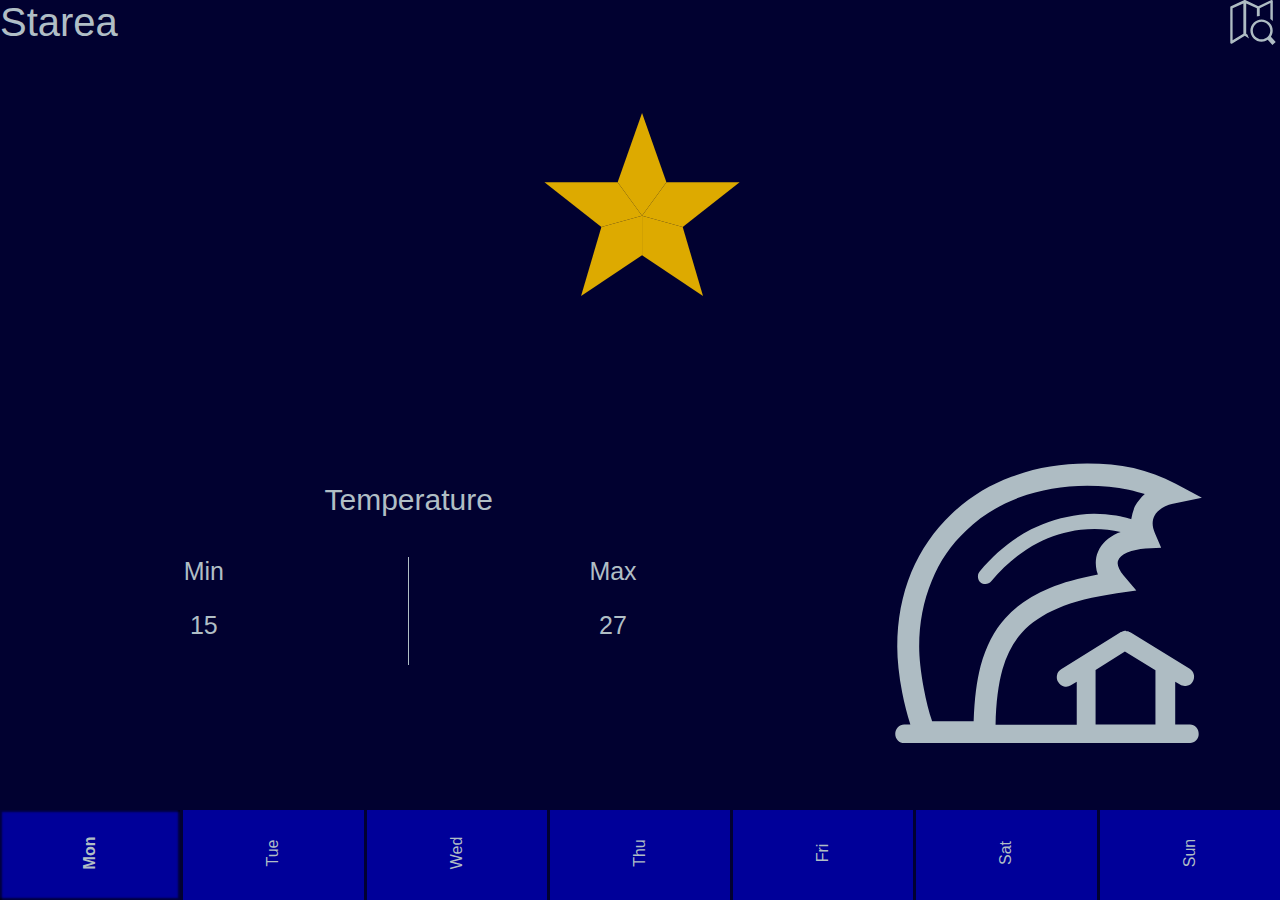
<file: src/main/resources/org/openjfx/starea/index.html>
<!DOCTYPE html>
<html>
    <head>
        <meta name="viewport" content="width=device-width, initial-scale=1.0">
        <title>Starea</title>
		<link rel="stylesheet" href="style.css">
		<script text="text/javascript" src="script.js"></script>
        <script>
            function startUp() {
            	onStart();
            }
        </script>
    </head>
    <body>
        <div class="grid-container"> <!--The different parts are set out in a grid format-->
	        <p id="title">Starea    </p>
		    <div class="mapicon" onclick="gotoMapScreen()">
				<svg class="mapsvg svgColor"
				viewBox="0 0 122.88 121.65" xml:space="preserve">
				<g>
					<path d="M84.54,52.46c8.33,0,15.88,3.39,21.35,8.84c5.47,5.47,8.84,13,8.84,21.35c0,6.09-1.82,11.78-4.92,16.52l13.07,14.24 l-9.02,8.24l-12.6-13.87c-4.79,3.19-10.54,5.05-16.72,5.05c-8.33,0-15.88-3.39-21.35-8.84c-5.47-5.47-8.84-13-8.84-21.35 c0-8.33,3.39-15.88,8.84-21.35C68.66,55.82,76.19,52.46,84.54,52.46L84.54,52.46L84.54,52.46z M75.73,16.58l35.36-16.33 c1.4-0.64,3.03-0.03,3.66,1.37c0.16,0.37,0.27,0.76,0.27,1.17v54.08c-1.66-1.98-4.58-3.79-6.59-5.41V8.16l-28.82,14.3v20.63 c-1.9,0.29-5.9,0.71-7.7,1.26V22.47L43.08,9.77V90.9l3.64,2.84c1.05,3.2,2.49,7.3,4.27,10.08l-11.68-7.05L4.22,117.97 c-1.3,0.8-3.02,0.37-3.79-0.93C0.14,116.59,0,116.09,0,115.59V19.63c0-1.19,0.73-2.2,1.79-2.59L38.15,0.28h0.07l0.07-0.03h0.03 c0.27-0.1,0.53-0.16,0.83-0.16h0.34c0.27,0.03,0.57,0.07,0.83,0.16h0.03l0.07,0.03h0.07l35.36,16.33L75.73,16.58L75.73,16.58 L75.73,16.58z M35.38,90.9V9.77L6.29,22.2v86.59L35.38,90.9L35.38,90.9z M101.21,65.98c-4.27-4.26-10.17-6.91-16.67-6.91 c-6.5,0-12.4,2.65-16.67,6.91c-4.26,4.26-6.91,10.17-6.91,16.67c0,6.5,2.65,12.4,6.91,16.67c4.26,4.26,10.16,6.91,16.67,6.91 c6.5,0,12.4-2.65,16.67-6.91c4.26-4.26,6.91-10.16,6.91-16.67C108.12,76.15,105.47,70.25,101.21,65.98L101.21,65.98L101.21,65.98 L101.21,65.98z"/>
				</g>
			</svg>	        </div>
			<div class="starometer">
		        <svg class="starsvg"
					viewBox="0 0 49 46">
					<g id="segmentbox">
						<!-- <path class="segmentf" d="m25,1 6,17h18l-14,11 5,17-15-10-15,10 5-17-14-11h18z"/> -->
						<path id="segment0" fill="#ddaa00" d="M 25 1 L 31 18 L 25 26.25 L 19 18 Z"/>
						<path id="segment1" fill="#ddaa00" d="M 25 26.25 L 31 18 H 49 L 35 29 Z"/>
						<path id="segment2" fill="#ddaa00" d="M 25 26.25 L 35 29 L 40 46 L 25 36 Z"/>
						<path id="segment3" fill="#ddaa00" d="M 25 26.25 L 25 36 L 10 46 L 15 29 Z"/>
						<path id="segment4" fill="#ddaa00" d="M 25 26.25 L 15 29 L 1 18 H 19 Z"/>
					</g>
				</svg>
			</div>
			<div class="weathericon"> <!--Icon representing the current weather and time of day-->
				<img class="svgColor" id="weathericonimg" src="icons/wi-tsunami.svg" alt="W">
			</div>
			<div id="temp-grid">
				<div class="temp">
					<!-- Temperature -->
					<p id="temptext">Temperature</p>
				</div>
				<div class="min">
					<p id="mintext">Min</p>
					<p id="minnum">15</p>
				</div>
				<div class="max">
					<p id="maxtext">Max</p>
					<p id="maxnum">27</p>
				</div>
			</div>
			<div id="day-group" class="day-group">
				<div class="day selected" onclick="setDay(0)"><div class="day-text">Mon</div></div>
				<div class="day" onclick="setDay(1)"><div class="day-text">Tue</div></div>
				<div class="day" onclick="setDay(2)"><div class="day-text">Wed</div></div>
				<div class="day" onclick="setDay(3)"><div class="day-text">Thu</div></div>
				<div class="day" onclick="setDay(4)"><div class="day-text">Fri</div></div>
				<div class="day" onclick="setDay(5)"><div class="day-text">Sat</div></div>
				<div class="day" onclick="setDay(6)"><div class="day-text">Sun</div></div>
			</div>
			<div id="hourlyDiv"></div>
		</div>
		
<!--         <button onclick="startUp()">Click Me!</button>-->
    </body>
</html>
</file>
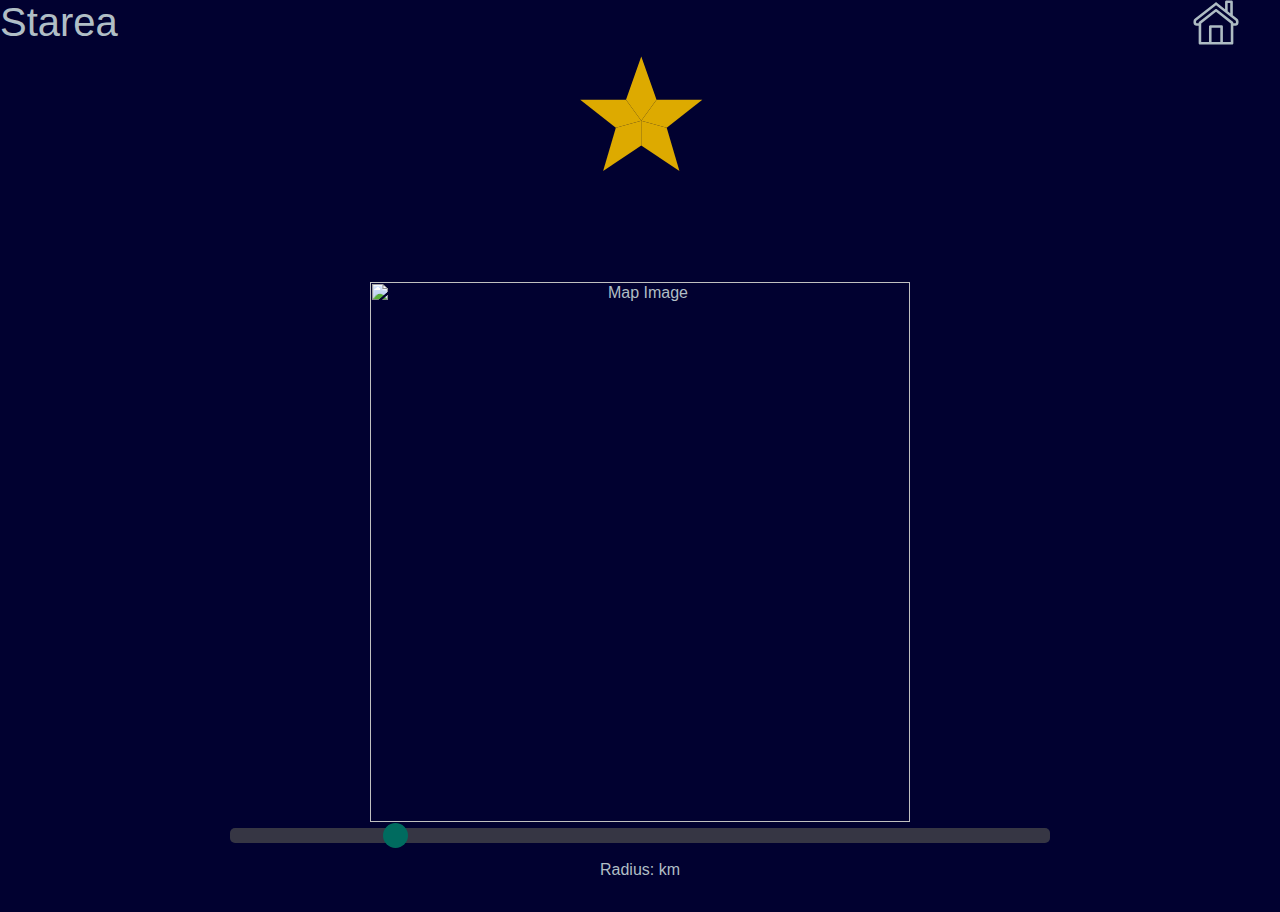
<file: src/main/resources/org/openjfx/starea/map.html>
<html>
    <head>
        <meta name="viewport" content="width=device-width, initial-scale=1.0">
        <title>Starea</title>
        <link rel="stylesheet" href="style-map.css">
        <script text="text/javascript" src="script-map.js"></script>
        <script>
            function startUp() {
                onStart();
            }
        </script>
    </head>

    <body>
        <div class="grid-container"> <!--The different parts are set out in a grid format-->
	        <p id="title">Starea</p>
			<div class="starometer">
		        <svg class="starsvg"
					viewBox="0 0 49 46">
					<g id="segmentbox">
						<!-- <path class="segmentf" d="m25,1 6,17h18l-14,11 5,17-15-10-15,10 5-17-14-11h18z"/> -->
						<path id="segment0" fill="#ddaa00" d="M 25 1 L 31 18 L 25 26.25 L 19 18 Z"/>
						<path id="segment1" fill="#ddaa00" d="M 25 26.25 L 31 18 H 49 L 35 29 Z"/>
						<path id="segment2" fill="#ddaa00" d="M 25 26.25 L 35 29 L 40 46 L 25 36 Z"/>
						<path id="segment3" fill="#ddaa00" d="M 25 26.25 L 25 36 L 10 46 L 15 29 Z"/>
						<path id="segment4" fill="#ddaa00" d="M 25 26.25 L 15 29 L 1 18 H 19 Z"/>
					</g>
				</svg>
			</div>
        
            
            <div class="home" onclick="gotoHomeScreen()">
                <svg class="homesvg svgColor" viewBox="0 0 512 512" xml:space="preserve">
                    <g>
                        <path d="M498.665,213.084l-51.215-40.182V20.539c0-8.103-5.836-14.67-13.937-14.67h-58.682c-8.101,0-15.404,6.568-15.404,14.67
                            v83.3l-93.778-73.864c-5.314-4.168-12.605-4.169-17.924-0.003L13.622,213.303C5.141,219.95,0,229.945,0,240.722v17.845
                            c0,19.212,16.363,34.842,35.576,34.842h23.106v198.052c0,8.102,7.303,14.67,15.404,14.67h365.295
                            c8.101,0,13.937-6.568,13.937-14.67V293.41h24.573c19.213,0,34.109-15.63,34.109-34.842v-18.07
                            C512,229.725,507.14,219.733,498.665,213.084z M388.768,35.209h29.341v114.672l-29.341-23.021V35.209z M305.146,476.791h-99.759
                            V316.883h99.759V476.791z M423.977,476.791h-89.49V302.212c0-8.102-5.102-14.67-13.203-14.67h-129.1
                            c-8.101,0-16.138,6.568-16.138,14.67v174.579H88.023V266.605l168.188-131.864l167.766,131.627V476.791z M482.659,258.567
                            c0,3.034-1.736,5.501-4.768,5.501h-24.573v-4.838c0-4.505-1.703-8.761-5.248-11.543L265.819,104.554
                            c-5.315-4.168-12.697-4.171-18.015-0.003L64.622,247.919c-3.547,2.782-5.94,7.037-5.94,11.546v4.604H35.576
                            c-3.032,0-6.235-2.468-6.235-5.501v-17.845c0-1.702,1.134-3.279,2.475-4.329L256.773,60.162L480.828,236.17
                            c1.338,1.049,1.831,2.628,1.831,4.328V258.567z"/>
                    </g>
                </svg>
            </div>

            <div class="map" id="mapDiv">
                <a id="mapLink"><img id="mapImg" alt="Map Image"/></a>
            </div>

            <div class="radslidecontainer">
                <input type="range" min="1" max="100" value="20" class="radslider" id="myRange">
                <p class="radius">Radius: <span id="radius"></span>km</p>
            </div>
        </div>
    </body>
</html>
</file>
<file: src/main/resources/org/openjfx/starea/style.css>
/* CSS styling for Starea */

/*Background colour and set font */
body {
    background-color: #010130;
    color: #B0BEC5;
    font-family: sans-serif;
    margin: 0;
}

/*Div for the hourly carousel to be in */
#hourlyDiv {
    display: flex;
    flex-wrap: nowrap;
    overflow-x: auto;
    -ms-overflow-style: none;  /* IE and Edge */
    scrollbar-width: none;  /* Firefox */
    padding: 5px;
    width: calc(100% - 10px);
    grid-area: hourly;
}

#hourlyDiv::-webkit-scrollbar {
    display: none;
}

.hourly {
    flex: 0 0 auto;
    display: flex;
    flex-direction: column;
    justify-content: space-between;
    border-style: solid;
    border-color: #B0BEC5;
    border-width: 1px;
    border-right: 0px;
    text-align: center;
    width: 90px;
}

.hourly-rightmost {
    border-right: 1px solid white;
}

.hourlyTable {
    width: 100%;
    font-size: normal;
    vertical-align: middle;
}

.timeSpan {
    font-weight: bold;
}

/* Makes a black SVG white */
.svgWhite {
    align-self: center;
    height: 100%;
}

.hourlyTableNums {
    text-align: right;
}

.scoreSpan {
  font-weight: bold;
}

/* Container for the days */
.day-group {
  display: inline-flex;
  width: 100%;
  margin: 0;
  padding: 0;
  flex-flow: space-between;
  gap: 1px; /* small gap between buttons for style */
  overflow: hidden;
  grid-area: days-grid; /* grid position */
}

.day {
  /* Style of day button */
  height: 10vh;
  width: 100%;
  outline: none;
  cursor: pointer;
  background: #000099;
  font-family: Arial, Helvetica, sans-serif;
  flex: 1;
}

@media screen and (min-width: 490px) {
  .day-group {
    gap: 3px;
  }
}

.day-text {
  /* Align text in button and rotate it */
  transform: rotate(-90deg);
  text-align: center;
  margin-top: 3.8vh;
  margin-bottom: 3.8vh;
}

.day:last-child {
  border-right: none;
}

/* Hover over button effects */
.day:hover {
  background: #010130;
}

/* Shadow effect for which day is currently selected */
.day.selected {
  box-shadow: inset -2px -2px 2px rgba(0, 0, 0, 0.6), inset 2px 2px 2px rgba(0, 0, 0, 0.6);
  font-weight: bold;
}

/* Style for the grid of homepage */
.grid-container {
  margin: 0;
  display: grid;
  width: 100%;
  height: 100%;
  grid-auto-columns: 1fr;
  grid-auto-rows: min-content;
  grid-template-columns: 1fr 1fr 1fr 6vh;
  grid-template-rows: 5vh 35vh 35vh 15vh 10vh;
  gap: 0px 0px;
  grid-template-areas:
    "title title . map"
    "star star star star"
    "temps temps weather-icon weather-icon"
    "hourly hourly hourly hourly"
    "days-grid days-grid days-grid days-grid";
}

#title {
  grid-area: title;
	font-size: 40px;
  margin: 0;
}

.mapicon {
	grid-area: map;
  cursor: pointer;
}

.mapsvg {
	height: 100%;
	width: 100%;
}

.svgColor {
  filter: invert(80%) sepia(15%) saturate(187%) hue-rotate(155deg) brightness(90%) contrast(94%);
}

.starometer {
  grid-area: star;
  padding: 5%;
}

.starsvg {
  height: 100%;
  width: 100%;
}

.temp {
	grid-column-start: 1;
	grid-column-end: span 2;
  grid-row: 1;
	font-size: 30px;
  text-align: center;
  display: flex;
  justify-content: center;
}

#temptext {
  margin: 5%;
  align-self: flex-end;
}

.weathericon{
  grid-area: weather-icon;
  width: 100%;
  height: 100%;
  margin-top: 10%;
}

#temp-grid {
  grid-area: temps;
  display: grid;
	grid-template-rows: 1fr 1fr;
	grid-template-columns: 1fr 1fr;
	column-gap: 0px;
  text-align: center;
  height: 30%;
  margin-top: 10%;
}

.min {
	font-size: 25px;
	/* width: 50%; */
	/* padding-left: 5px;
	padding-right: 20px; */
	grid-column: 1;
	grid-row: 2;
	border-right-style: solid;
	border-width: thin;
}

.max {
	font-size: 25px;
	grid-column: 2;
  grid-row: 2;
}

#mintext,
#maxtext {
  margin-top: 0;
}
</file>
<file: src/main/resources/org/openjfx/starea/style-map.css>
/* CSS styling for Starea - Map Page */

/* Div for the map image */
.map {
  grid-area: map;
  width: 100%;
  height: 100%;
  /* fix height sizing issue with diff phones */
  text-align: center;
  color: #B0BEC5;
  margin-top: 10%;
}

/* Map image styling */
.map img {
  width: 100%;
  max-width: min(98vw, 60vh);
  max-height: min(98vw, 60vh);
  aspect-ratio: 1 / 1;
  cursor: pointer;
}

/* Container class for the radius slider */
.radslidecontainer {
    width: 100%; /* Width of the outside container */
    height: 100%; /* Height of the outside container */
    grid-area: radius;
    text-align: center;
}
  
/* The slider itself */
.radslider {
  -webkit-appearance: none;
  appearance: none;
  width: 80%;
  height: 15px;
  border-radius: 5px;  
  background: #4d4d4d;
  outline: none;
  opacity: 0.7;
  -webkit-transition: .2s;
  transition: opacity .2s;
  margin-top: 2vh;
}

/* Makes slider look nice instead of default */
.radslider::-webkit-slider-thumb {
  -webkit-appearance: none;
  appearance: none;
  width: 25px;
  height: 25px;
  border-radius: 50%; 
  background: #009973;
  cursor: pointer;
}

.radslider::-moz-range-thumb {
  width: 25px;
  height: 25px;
  border-radius: 50%;
  background: #04AA6D;
  cursor: pointer;
}

/* Text styling for "Radius XX km" */
.radius {
    text-align: center;
    color: #B0BEC5;
}

/* Style home button */
.home {
  grid-area: home;
  cursor: pointer; /* Mouse pointer on hover */
}

.homesvg {
	height: 100%;
	width: 100%;
}

/* Body formatting */
body {
  color: #B0BEC5;
  font-family: sans-serif;
  margin: 0;
  background-color: #010130;
}

/* Makes a black SVG white */
.svgWhite {
  align-self: center;
  height: 100%;
}

.svgColor {
  filter: invert(80%) sepia(15%) saturate(187%) hue-rotate(155deg) brightness(90%) contrast(94%);
}
/* CSS styling for Starea */

/* The grid container for the map page */
.grid-container {
margin: 0;
display: grid; 
width: 100%;
height: 100%;
grid-auto-columns: max-content; 
grid-auto-rows: min-content;
gap: 0vh 0px;
grid-template-columns: 10vw 40vw 40vw 10vw; /* Grid sizing */
grid-template-rows: 5vh 15vh 70vh 10vh;
grid-template-areas: /* Layout of grid */
  "title title . home"
  "star star star star"
  ". map map ."
  ". radius radius .";
}

#title {
grid-area: title;
font-size: 40px;
margin: 0;
}

.starometer {
grid-area: star;
padding: 1vh;
}

.starsvg {
width: 100%;
height: 100%;
}

#temp-grid {
grid-area: temps;
display: grid;
grid-template-rows: 1fr 1fr;
grid-template-columns: 1fr 1fr;
column-gap: 0px;
text-align: center;
height: 30%;
margin-top: 10%;
}

.min {
font-size: 25px;
grid-column: 1;
grid-row: 2;
border-right-style: solid;
border-width: thin;
}

.max {
font-size: 25px;
grid-column: 2;
grid-row: 2;
}

#mintext,
#maxtext {
margin-top: 0;
}
</file>
